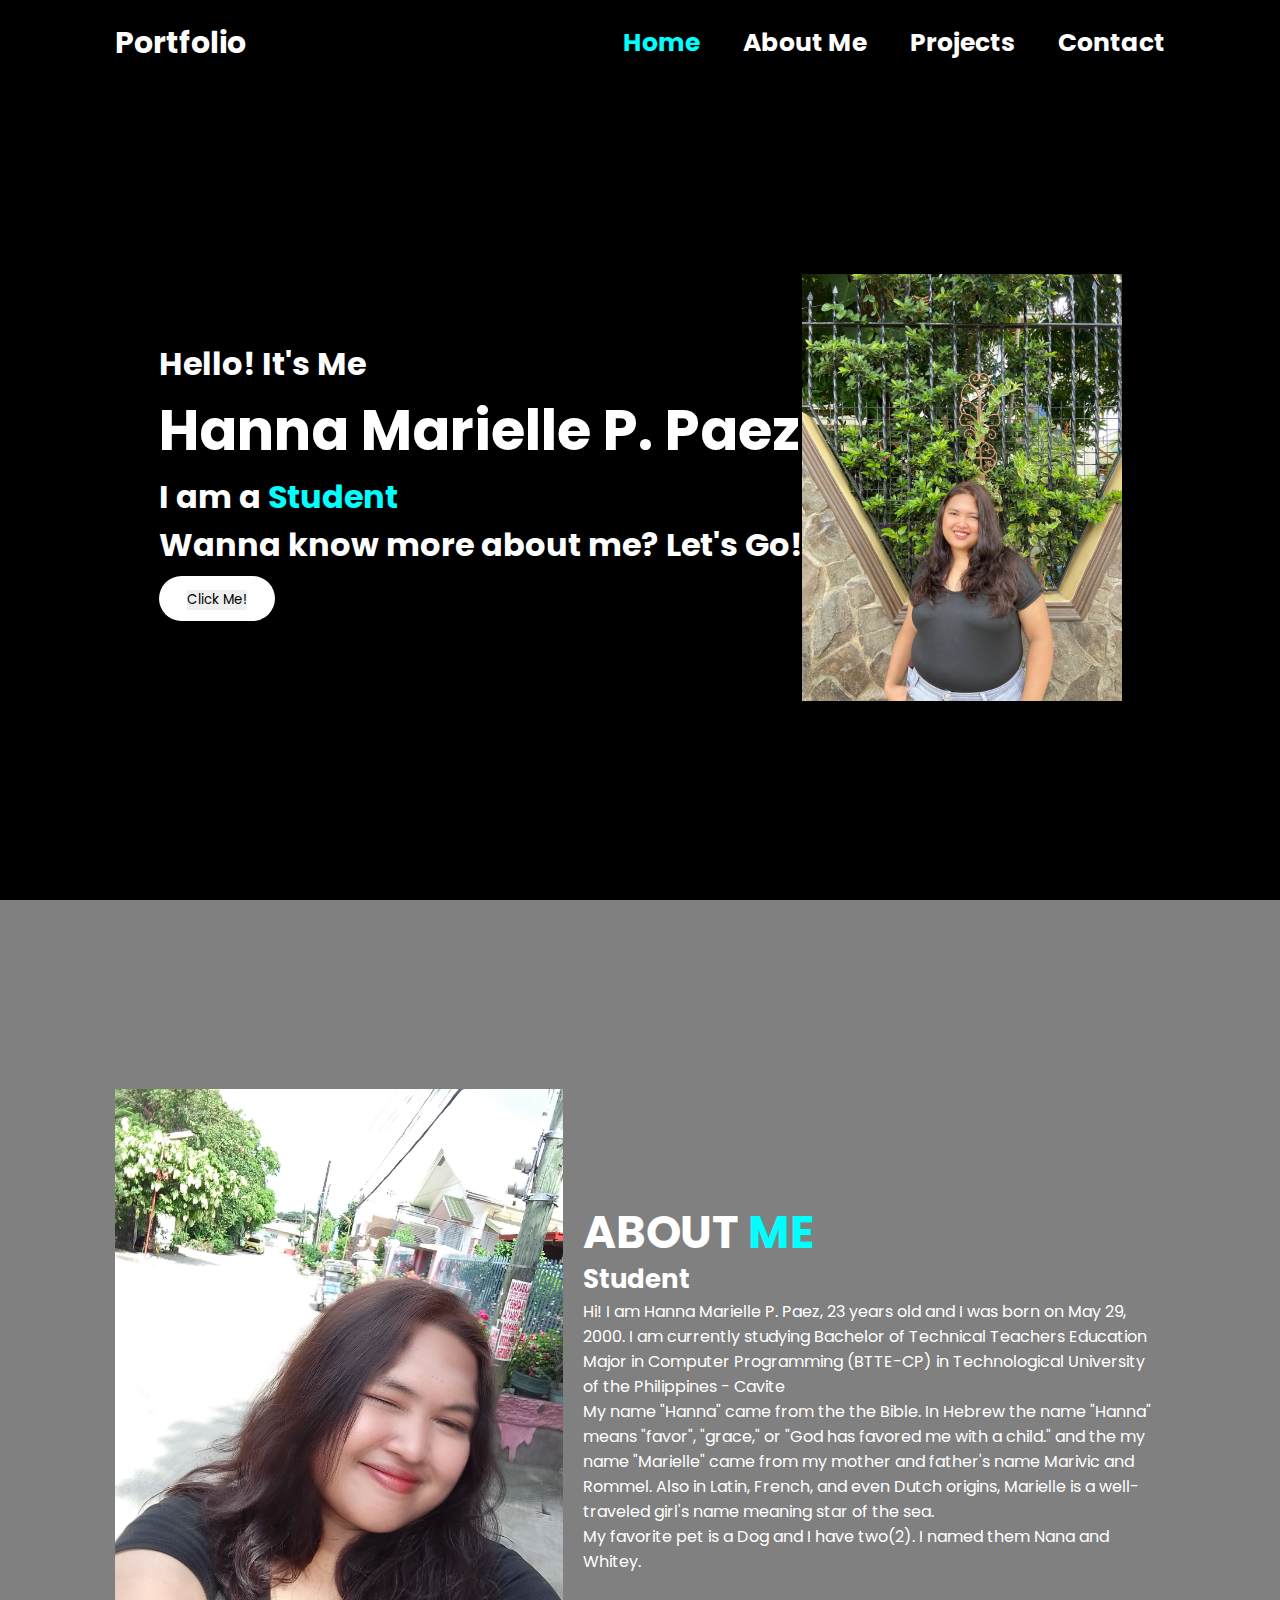
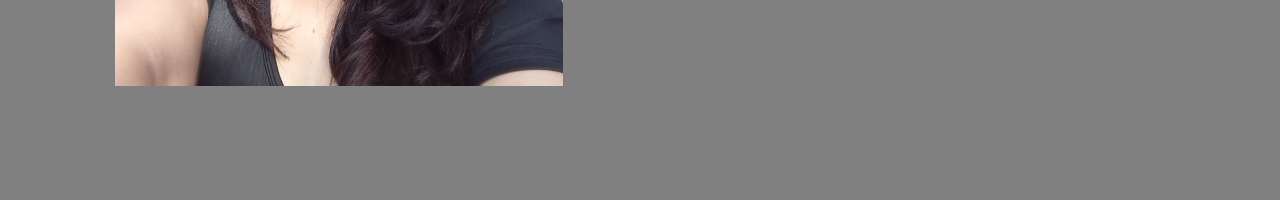
<file: index.html>
<!DOCTYPE html>
<html lang="en">
<head>
	<meta charset = "UTF-8" />
	<meta http-equiv = "X-UA-Compatible" content = "IE=edge" />
	<meta name ="viewport" content="width=device-width, initial-scale.0"/>
	<title>My Portfolio</title>

		<!---Link to Css -->
	<link rel= "stylesheet" href="style.css">

	<link rel="stylesheet" href="https://cdnjs.cloudflare.com/ajax/libs/font-awesome/6.5.2/css/all.min.css" integrity="sha512-SnH5WK+bZxgPHs44uWIX+LLJAJ9/2PkPKZ5QiAj6Ta86w+fsb2TkcmfRyVX3pBnMFcV7oQPJkl9QevSCWr3W6A==" crossorigin="anonymous" referrerpolicy="no-referrer" />

		<!----- Unicons ------>
	<link rel="stylesheet" href="https://unicons.iconscout.com/release/v4.0.8/css/line.css">

</head>

<body>
	<header class="header">
		<a href ="#" class= "logo">Portfolio</a>

<!----Menu Icon----->

	<i class="fa-solid fa-bars" id="menu-icon"></i>

		<!----NavBar---->

	<nav class ="navbar">
		<a href="#home" class="active">Home</a>
		<a href="#about">About Me</a>
		<a href="#projects">Projects</a>
		<a href="#contact">Contact</a>
	</nav>
	</header>

<!--- Home Section---->
	<section class ="home" id="home">
		<div class ="home-content">	
			<h3>Hello! It's Me</h3>
			<h1>Hanna Marielle P. Paez</h1>
			<h3>I am a <span>Student </span></>
			<p>Wanna know more about me? Let's Go!</p>

	<!----- Social Media Icons------>	

		<div class ="social-medias">
			<a href = "https://www.facebook.com/checkpoint/?next=https%3A%2F%2Fwww.messenger.com%2F"><i class="uil uil-facebook-f"></i></a>
			<a href = "https://www.messenger.com/t/100080590227439/"><i class="uil uil-facebook-messenger"></i></a>
			<a href = "#"><i class="uil uil-instagram-alt"></i></a>

		</div>
	<!---Button ----->
		<a href ="#about" class ="btn"><button>Click Me!</button></a>
		</div>
	<!---- Image ----->
		<div class = "home-image">
			<img src = "hanna.jpg" alt="">
		</div>
		
	</section>

<!---- About Me section ----->
	<section class="about" id="about">
		<div class="about-img">
			<img src="hanna2.jpg" alt="">
		</div>
		<div class="about-content">
			<h2 class="heading"> ABOUT<span> ME</span> </h2>
			<h3>Student</h3>
			<p>Hi! I am Hanna Marielle P. Paez, 23 years old and I was born on May 29, 2000. I am currently studying Bachelor of Technical Teachers Education Major in Computer Programming (BTTE-CP) in Technological University of the Philippines - Cavite <br> My name "Hanna" came from the the Bible. In Hebrew the name "Hanna" means "favor", "grace," or "God has favored me with a child." and the my name "Marielle" came from my mother and father's name Marivic and Rommel. Also in Latin, French, and even Dutch origins, Marielle is a well-traveled girl's name meaning  star of the sea.  <br> My favorite pet is a Dog and I have two(2). I named them Nana and Whitey. 
</p>
			<a href= "#" class = "btn> Read More</a>
		</div>
	</section>


<!-----Javascript Link ------->

<script src="JS/main.js"></script>


</body>
</html>
</file>
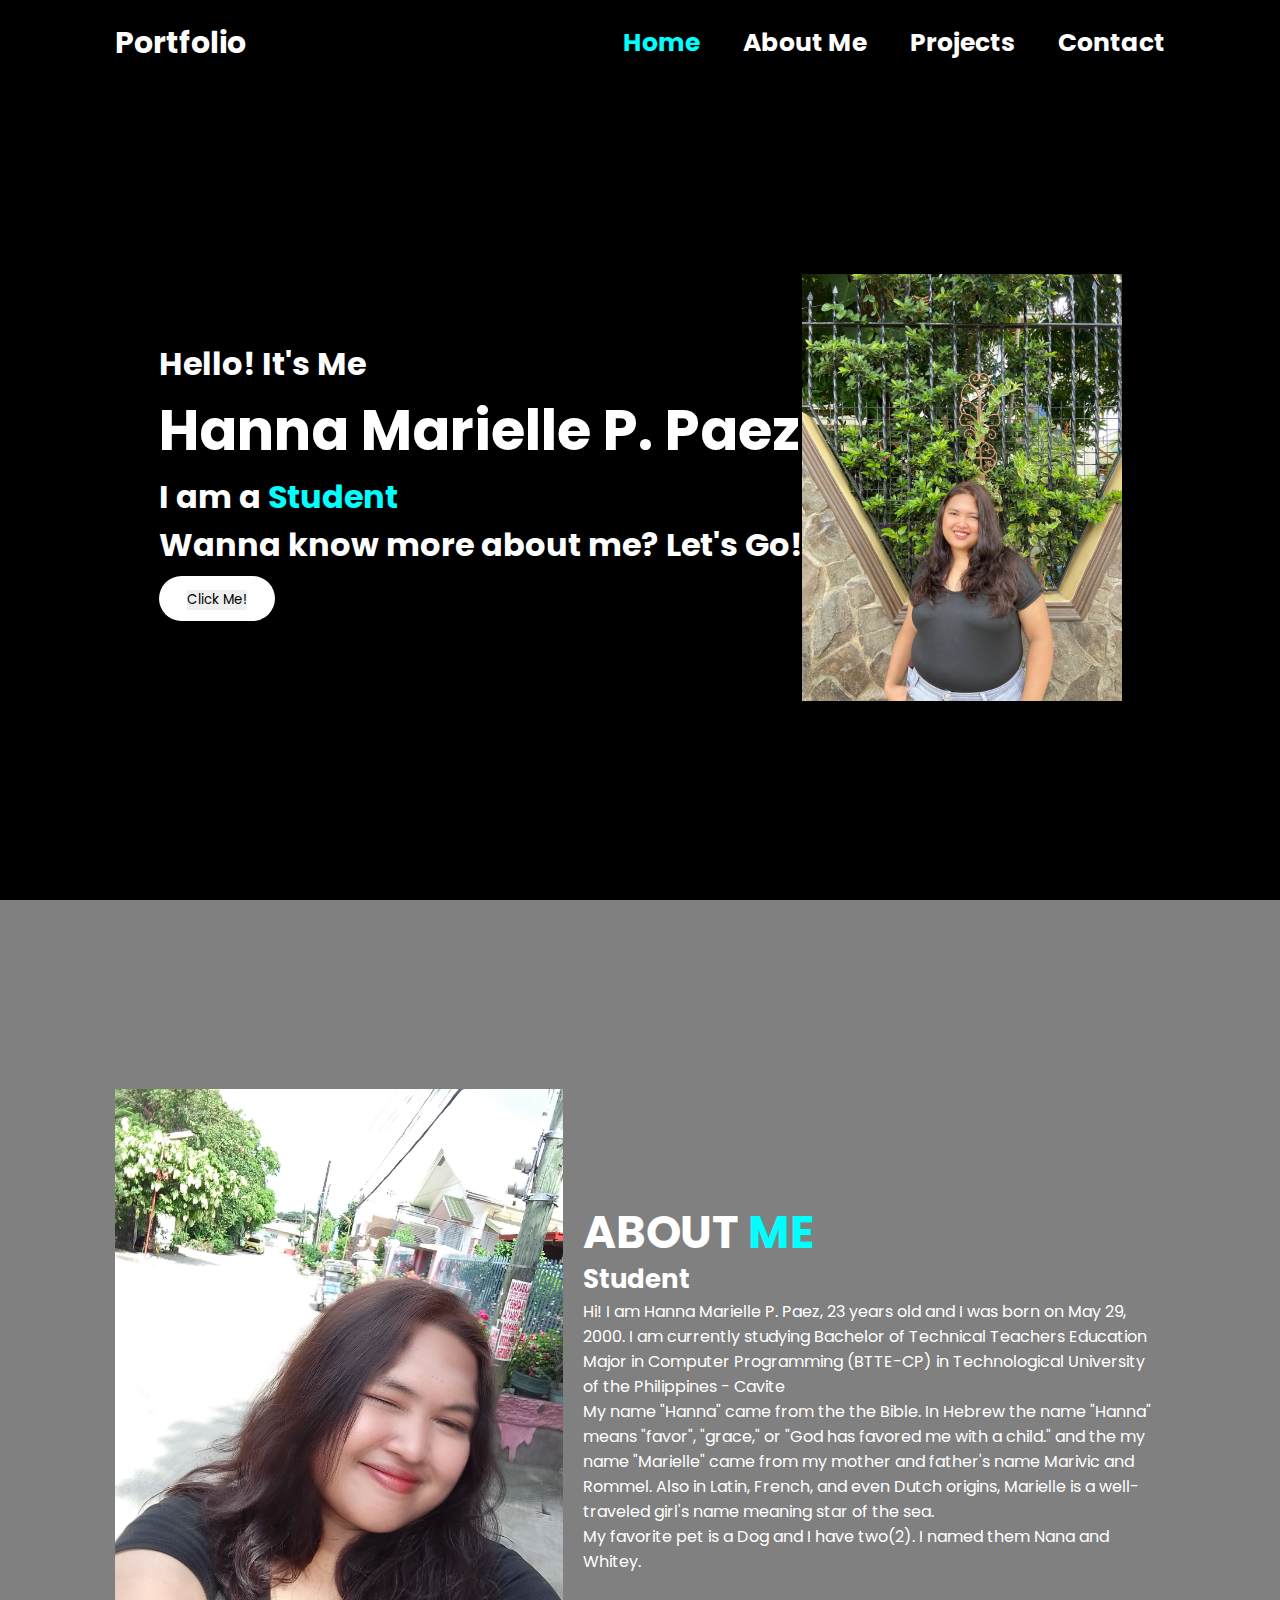
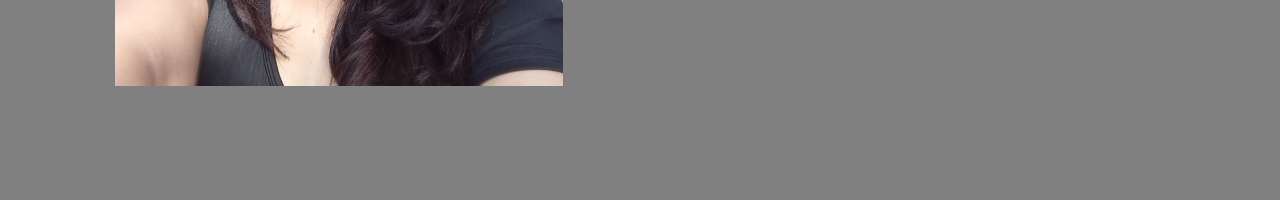
<file: aboutme.html>
<!DOCTYPE html>
<html lang="en">
<head>
	<meta charset = "UTF-8" />
	<meta http-equiv = "X-UA-Compatible" content = "IE=edge" />
	<meta name ="viewport" content="width=device-width, initial-scale.0"/>
	<title>My Portfolio</title>

		<!---Link to Css -->
	<link rel= "stylesheet" href="style.css">

	<link rel="stylesheet" href="https://cdnjs.cloudflare.com/ajax/libs/font-awesome/6.5.2/css/all.min.css" integrity="sha512-SnH5WK+bZxgPHs44uWIX+LLJAJ9/2PkPKZ5QiAj6Ta86w+fsb2TkcmfRyVX3pBnMFcV7oQPJkl9QevSCWr3W6A==" crossorigin="anonymous" referrerpolicy="no-referrer" />

		<!----- Unicons ------>
	<link rel="stylesheet" href="https://unicons.iconscout.com/release/v4.0.8/css/line.css">

</head>

<body>
	<header class="header">
		<a href ="#" class= "logo">Portfolio</a>

<!----Menu Icon----->

	<i class="fa-solid fa-bars" id="menu-icon"></i>

		<!----NavBar---->

	<nav class ="navbar">
		<a href="#home" class="active">Home</a>
		<a href="#about">About Me</a>
		<a href="#projects">Projects</a>
		<a href="#contact">Contact</a>
	</nav>
	</header>

<!--- Home Section---->
	<section class ="home" id="home">
		<div class ="home-content">	
			<h3>Hello! It's Me</h3>
			<h1>Hanna Marielle P. Paez</h1>
			<h3>I am a <span>Student </span></>
			<p>Wanna know more about me? Let's Go!</p>

	<!----- Social Media Icons------>	

		<div class ="social-medias">
			<a href = "https://www.facebook.com/checkpoint/?next=https%3A%2F%2Fwww.messenger.com%2F"><i class="uil uil-facebook-f"></i></a>
			<a href = "https://www.messenger.com/t/100080590227439/"><i class="uil uil-facebook-messenger"></i></a>
			<a href = "#"><i class="uil uil-instagram-alt"></i></a>

		</div>
	<!---Button ----->
		<a href ="#about" class ="btn"><button>Click Me!</button></a>
		</div>
	<!---- Image ----->
		<div class = "home-image">
			<img src = "hanna.jpg" alt="">
		</div>
		
	</section>

<!---- About Me section ----->
	<section class="about" id="about">
		<div class="about-img">
			<img src="hanna2.jpg" alt="">
		</div>
		<div class="about-content">
			<h2 class="heading"> ABOUT<span> ME</span> </h2>
			<h3>Student</h3>
			<p>Hi! I am Hanna Marielle P. Paez, 23 years old and I was born on May 29, 2000. I am currently studying Bachelor of Technical Teachers Education Major in Computer Programming (BTTE-CP) in Technological University of the Philippines - Cavite <br> My name "Hanna" came from the the Bible. In Hebrew the name "Hanna" means "favor", "grace," or "God has favored me with a child." and the my name "Marielle" came from my mother and father's name Marivic and Rommel. Also in Latin, French, and even Dutch origins, Marielle is a well-traveled girl's name meaning  star of the sea.  <br> My favorite pet is a Dog and I have two(2). I named them Nana and Whitey. 
</p>
			<a href= "#" class = "btn> Read More</a>
		</div>
	</section>


<!-----Javascript Link ------->

<script src="JS/main.js"></script>


</body>
</html>
</file>
<file: style.css>
@import url('https://fonts.googleapis.com/css2?family=Poppins&display=swap');

*{
	margin: 0;
	padding: 0;
	box-sizing: border-box;
	text-decoration: none;
	border: none;
	outline: none;
	scroll-behavior: smooth;
	font-family:'Poppins', sans-serif;
}
:root{
	--bg-color: black;
	--snd-bg-color: gray;
	--text-color: white;
	--main-color: aqua;
}

html{	
	font-size: 62.5%;
	overflow-x: hidden;
}
body{
	background:var(--bg-color);
	color: var(--text-color);
}
section{
	min-height: 100vh;
	padding: 10rem 9% 2rem;
}
.header{
	position: fixed;
	top: 0;
	left: 0;
	width:100%;
	padding: 2rem 9%;
	background: var(--bg-color);
	display: flex;
	justify-content: space-between;
	align-items: center;
	z-index: 100;	
}
.logo{
	font-size: 3rem;
	color: var(--text-color);
	font-weight: 700;
	cursor: default;
}
.navbar a{
	font-size: 2.5rem;
	color: var(--text-color);
	margin-left: 4rem;
	font-weight: 700;
}
.navbar a:hover, .navbar a.active{
	color: var(--main-color);
}

.home{
	display: flex;
	justify-content: center;
	align-items: center;
}
.home-content h3{
	font-size: 3.2rem;
	font-weight: 700;
}

.home-content h3:nth-of-type(2) {
	margin-bottom: 2rem;
}
span{
	color: aqua;
}

.home-content h1{
	font-size: 5.6rem;
	font-weight: 700;
	line-weight: 1.3;
}

.home-image img{
	width: 25vw;
	animation: floatImage 4s ease-in-out infinite;
}

@keyframes floatImage{
	0%{
		transform: translateY(0);
	}
	50%{
		transform: translateY(2.4 rem);
	}
	100%{
		transform: translateY(0);
	}
}

.social-medias{
	background: transparent;
	border: inline-block;
	border-color: aqua;
	border-radius: .5%;
	color: white;
}
.btn{
	display: inline-block;
	padding: 1rem 2.8rem;
	border-radius: 4rem;
	background: var(--text-color);
	box-shadows: 0 0 1rem var(--main-color);
	font-size: 1.6rem;
	color:var(--bg-color)
	letter-spacing: .1rem;
	font-weight: 600;
	transition: .5s ease;	
}
.btn:hover{
	box-shadow:none;
}
.about{
	display: flex;
	justify-content: center;
	align-items: center;
	gap: 2rem;
	background: var(--snd-bg-color);
}
.about-img img{
	width: 35vw;
}
.heading{
	text-align: center;
	font-size: 4.5rem;
}
.about-content h2{
	text-align: left;
	line-height: 1.2;
}
.about-content h3{
	font-size: 2.6rem;
}
.about-content p{
	font-size: 1.6rem;
	margin: 2rem o 3rem;
}
</file>
